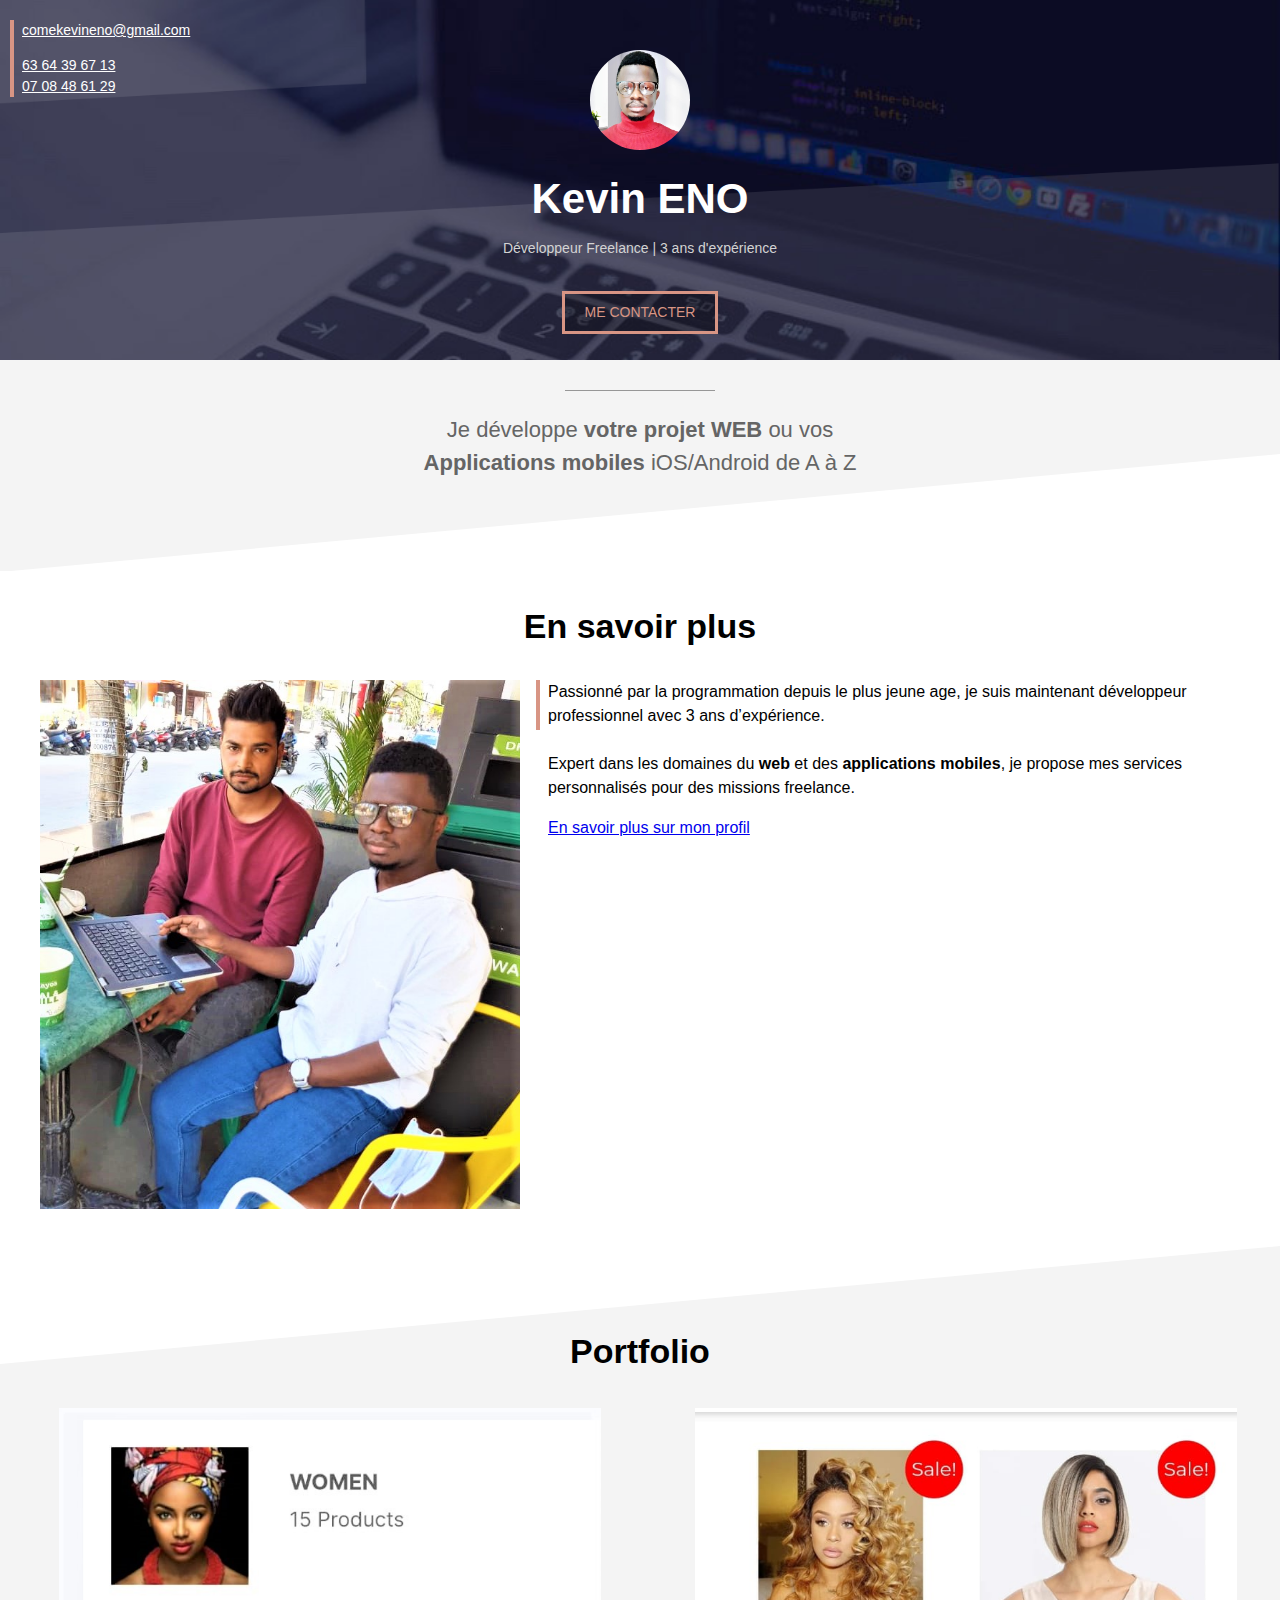
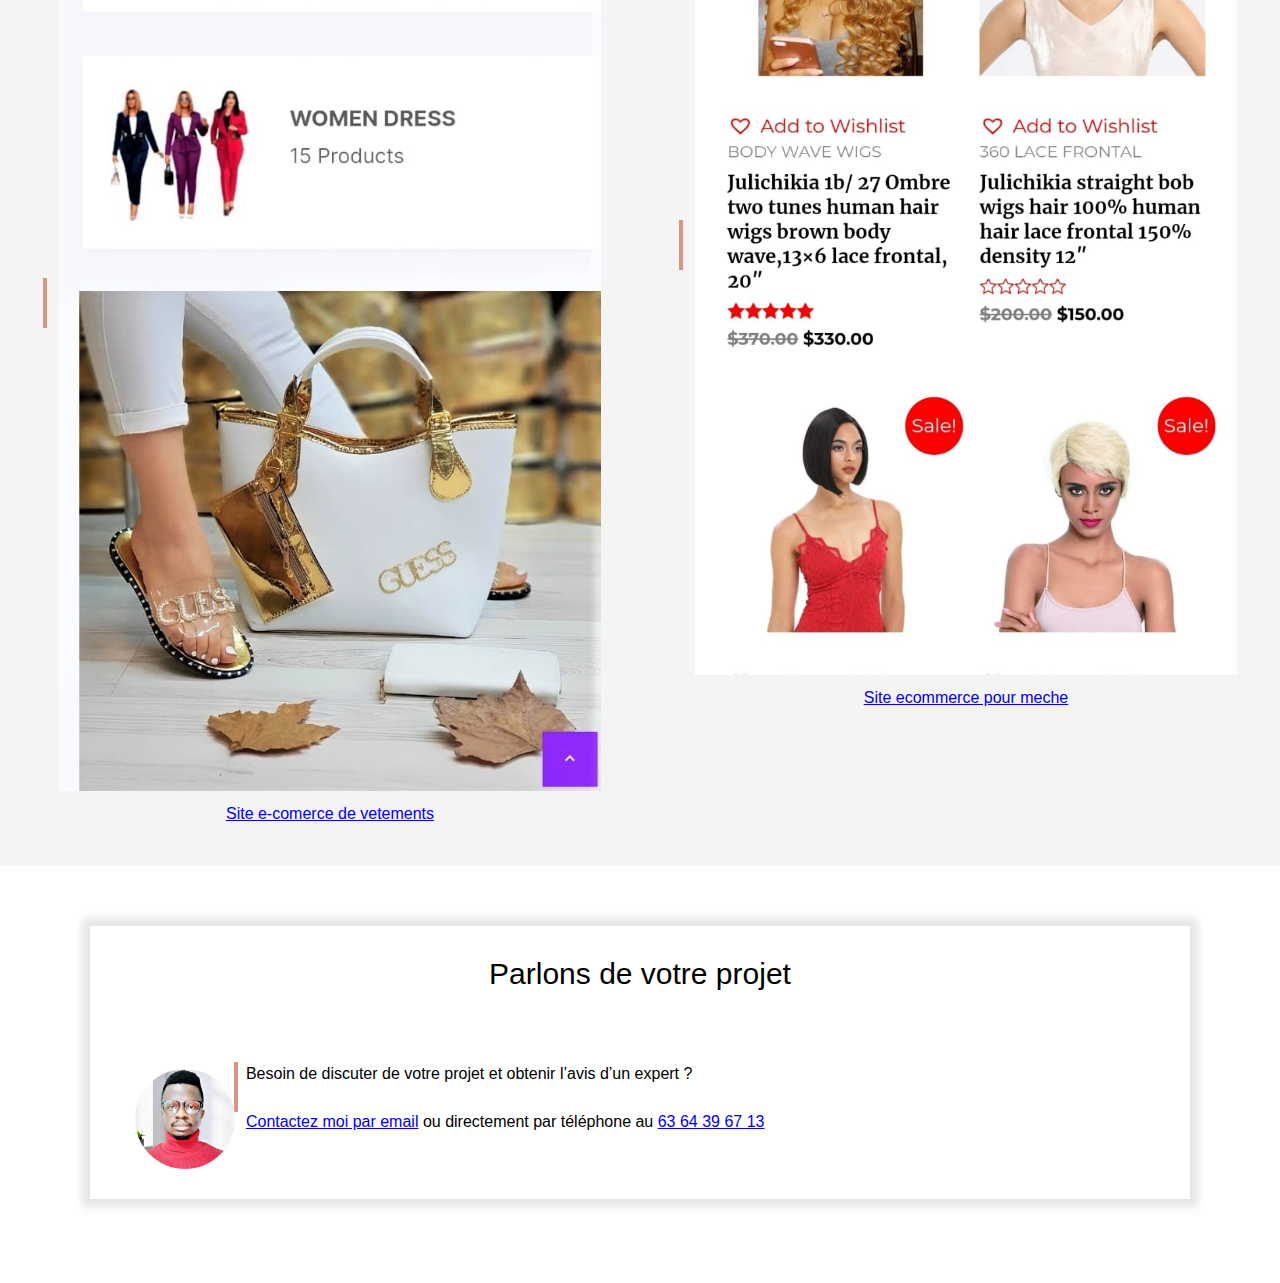
<file: index.html>
<!DOCTYPE html>
<html lang="fr">
<head>
    <meta charset="UTF-8">
    <meta name="viewport" content="width=device-width, initial-scale=1.0">
    <title>Kevin ENO</title>
    <link rel="stylesheet" href="style.css">
</head>
<body>
    <!-- COUVERTURE -->
    <div class="cover">
        <img class="cover-profile" src="profilek.jpeg"/>
        <h1>Kevin ENO</h1>
        <p>Développeur Freelance | 3 ans d'expérience</p>
        
        <div style="text-align: center;">
            <a class="contact-button" href="mailto:comekevineno@gmail.com?subject=Contact%20depuis%20jonathanroux.com">ME CONTACTER</a>
        </div>
        <div class="cover-contact">
            <p><a href="mailto:comekevineno@gmail.com?subject=Contact%20depuis%20jonathanroux.com">comekevineno@gmail.com</a></p>
            <p><a href="tel:+916364396713">63 64 39 67 13</a></p>
            <p><a href="tel:+2250708486129">07 08 48 61 29</a></p>
        </div>
    </div>

    <!-- SECTION GRISE 1 -->
    <div class="section section-grise1">
        <div class="separateur"></div>
        <p>Je développe <b>votre projet WEB</b> ou vos <b>Applications mobiles</b> iOS/Android de A à Z</p>
    </div>

    <!-- SECTION BLANCHE -->
    <div class="section">
        <h2>En savoir plus</h2>
        <img src="image1.jpeg" class="col40"/>
        <div class="col60 float-right" style="padding-left: 16px;">
            <div class="texte-avec-ligne-verticale">
                <p>Passionné par la programmation depuis le plus jeune age, je suis maintenant développeur professionnel avec 3 ans d’expérience.<br><br>
                    Expert dans les domaines du <b>web</b> et des <b>applications mobiles</b>, je propose mes services personnalisés pour des missions freelance.</p>
                <a href="#" target="_blank">En savoir plus sur mon profil</a>
            </div>
        </div>
        
    </div>

    <!-- SECTION GRISE 2 -->
    <div class="section section-grise2">
        <h2>Portfolio</h2>
        <table class="col-portfolio" style="display:inline-block">
            <tr>
                <td><div class="barre-verticale"></div></td>
                <td><a href="portfolio-site-ecommerce.html"><img style="width:100%" src="site vetements.jpeg"></a></td>
            </tr>
            <tr>
                <td></td>
                <td align="center"><a href="portfolio-site-ecommerce.html">Site e-comerce de vetements</a></td>
            </tr>
        </table>
        <table  class="col-portfolio float-right">
            <tr>
                <td><div class="barre-verticale"></div></td>
                <td><a href="site_ecommerce_meche.html"><img style="width:100%" src="site meche.jpeg"></a></td>
            </tr>
            <tr>
                <td></td>
                <td align="center"><a href="site_ecommerce_meche.html">Site ecommerce pour meche</a></td>
            </tr>
        </table>
    </div>

    <!-- SECTION BLANCHE FRAME -->
    <div class="section">
        <iframe src="contact-frame.html" scrolling="no"/>
    </div>
</body>
</html>
</file>
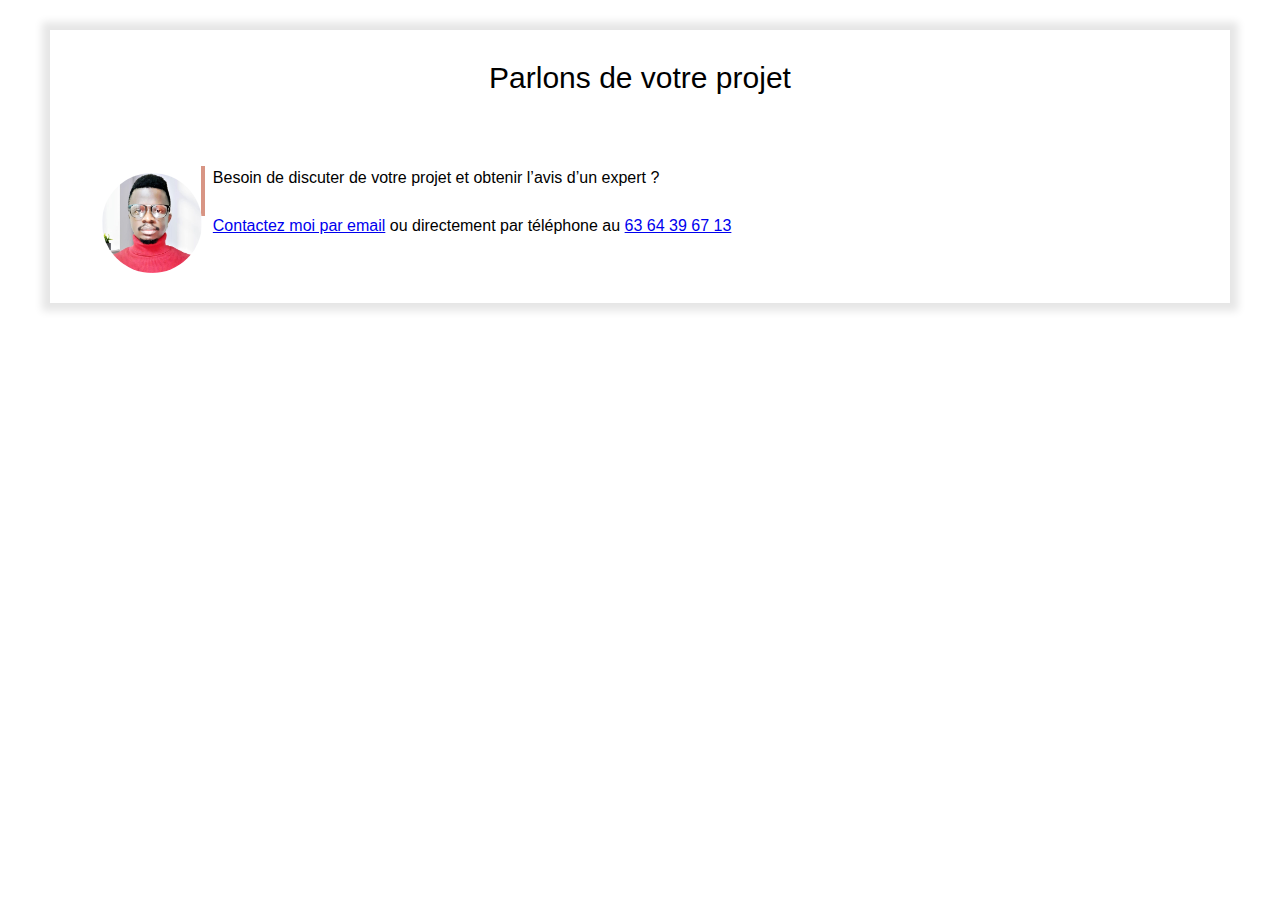
<file: contact-frame.html>
<!DOCTYPE html>
<html lang="fr">
<head>
    <meta charset="UTF-8">
    <meta name="viewport" content="width=device-width, initial-scale=1.0">
    <link rel="stylesheet" href="style.css">
</head>
<body>
    <div class="frame">
        <p class="frame-title">Parlons de votre projet</p>
        <table style="width: 100%">
            <tr>
                <td valign="top" align="center"><img class="cover-profile" img src="profilek.jpeg" style="width: 100px"></td>
                <td>
                    <div class="texte-avec-ligne-verticale"
                    style="margin-left: 20px">
                        <p>
                            Besoin de discuter de votre projet 
                            et obtenir l’avis d’un expert ?
                            <br><br>
                            <a href="mailto:comekevineno@gmail.com?subject=Contact%20depuis%20jonathanroux.com">Contactez moi par email</a> ou directement
                            par téléphone au <a href="tel:+916364396713">63 64 39 67 13</a>


                        </p>
                    </div>
                </td>
            </tr>
        </table>

    </div>
</body>
</file>
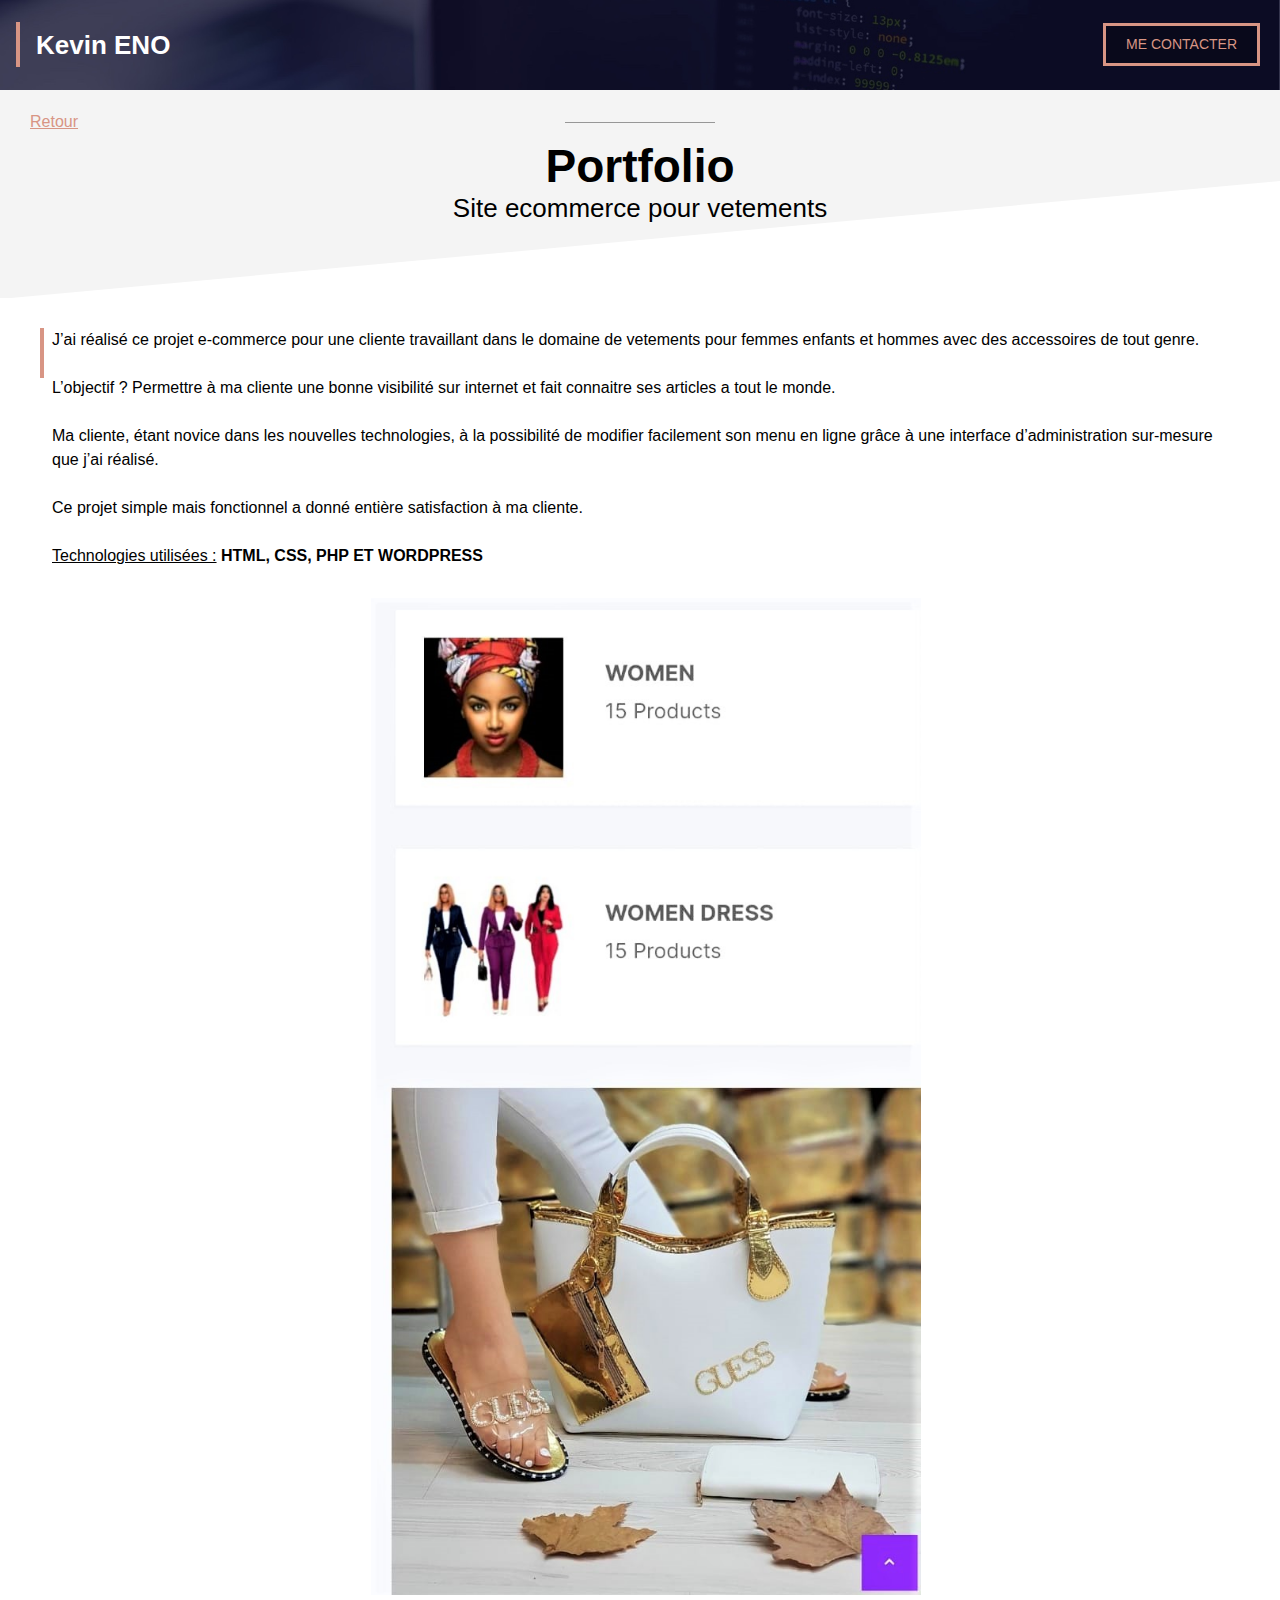
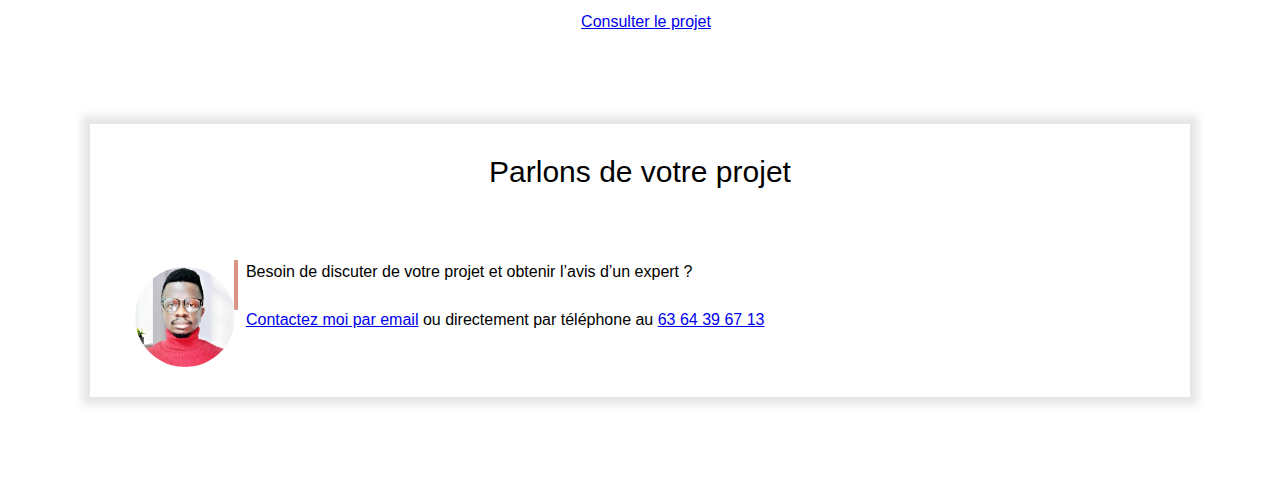
<file: portfolio-site-ecommerce.html>
<!DOCTYPE html>
<html lang="fr">
<head>
    <meta charset="UTF-8">
    <meta name="viewport" content="width=device-width, initial-scale=1.0">
    <title>Site ecommerce pour vetements</title>
    <link rel="stylesheet" href="style.css">
</head>
<body>

    <!-- HEADER -->
    <div class="portfolio-header">
        <div class="texte-avec-ligne-verticale"
        style="margin-left: 16px; margin-top: 22px; height: 45px">
            <p class="portfolio-header-title">Kevin ENO</p>
        </div>
        <a class="contact-button"
            style="position: absolute; right: 20px; top:5px;"
        href="mailto:comekevineno@gmail.com?subject=Contact%20depuis%20jonathanroux.com">ME CONTACTER</a>

    </div>

    <!-- SECTION GRISE TITRE -->
    <div class="section section-grise1" style="padding-top:20px">
        <a class="portfolio-back" href="index.html">Retour</a>
        <div class="separateur" style="margin-top:-12px;"></div>
        <h1 class="portfolio">Portfolio</h1>
        <h2 class="portfolio">Site ecommerce pour vetements</h2>
    </div>

    <!-- SECTION CONTENU -->
    <div class="section">
        <div class="texte-avec-ligne-verticale">
            <p>
                J’ai réalisé ce projet e-commerce pour une cliente travaillant dans le domaine de vetements pour femmes enfants et hommes avec des accessoires de tout genre.
                <br><br>
                L’objectif ? Permettre à ma cliente une bonne visibilité sur internet et fait connaitre ses articles a tout le monde.
                <br><br>
                Ma cliente, étant novice dans les nouvelles technologies, à la possibilité de modifier facilement son menu en ligne grâce à une interface d’administration sur-mesure que j’ai réalisé.
                <br><br>
                Ce projet simple mais fonctionnel a donné entière satisfaction à ma cliente.
                <br><br>
                <u>Technologies utilisées :</u> <b>HTML, CSS, PHP ET WORDPRESS</b>

            </p>
            <div style="text-align: center; margin-top: 30px">
                <a href="https://joyclassicfashion.com"><img class="portfolio" src="site vetements.jpeg"></a>
                <a style="display: block; margin-top: 8px;" href="https://joyclassicfashion.com">Consulter le projet</a>
            </div>
        </div>
    </div>

    <!-- FRAME -->
    <div class="section">
        <iframe src="contact-frame.html" scrolling="no">
    </div>    
</body>
</html>
</file>
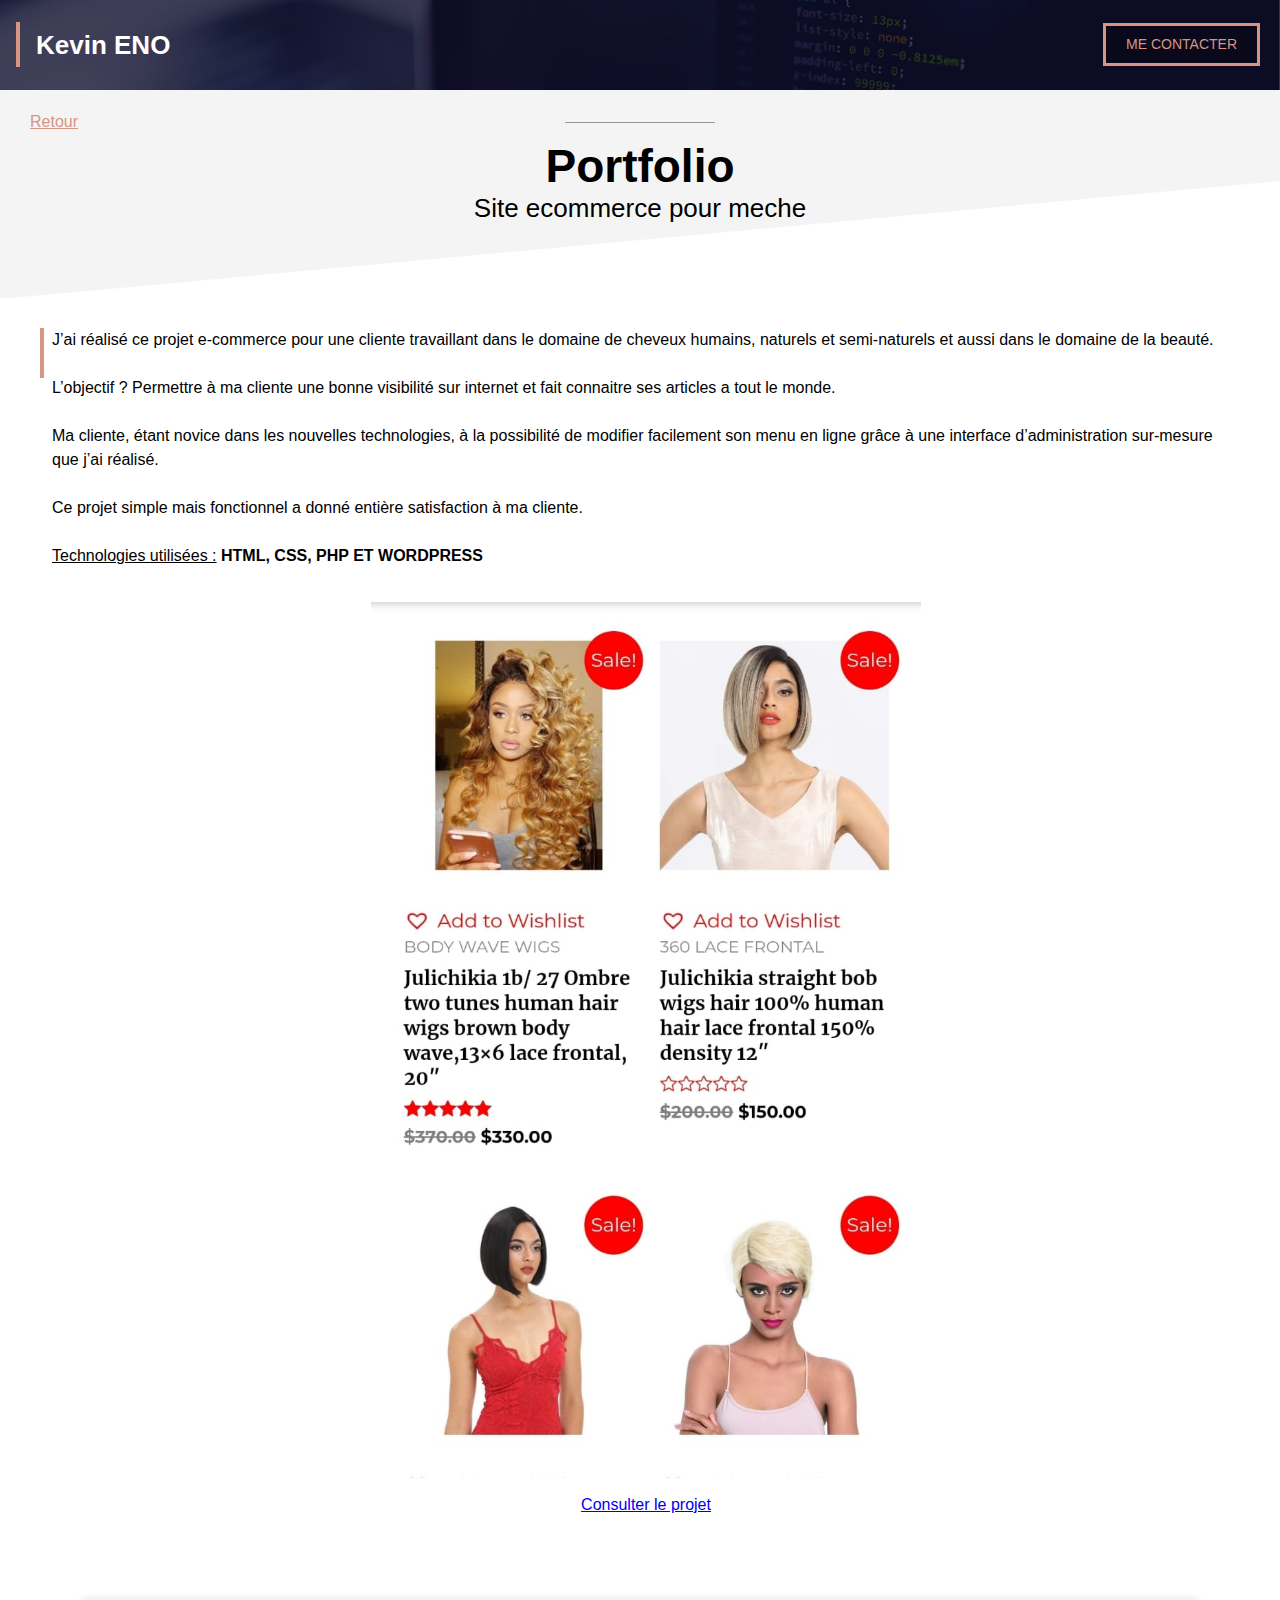
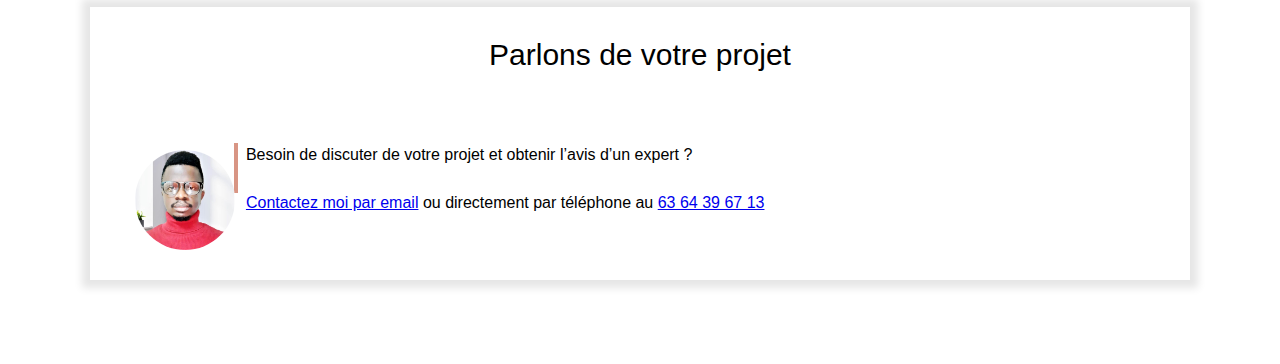
<file: site_ecommerce_meche.html>
<!DOCTYPE html>
<html lang="fr">
<head>
    <meta charset="UTF-8">
    <meta name="viewport" content="width=device-width, initial-scale=1.0">
    <title>Site ecommerce pour meche</title>
    <link rel="stylesheet" href="style.css">
</head>
<body>

    <!-- HEADER -->
    <div class="portfolio-header">
        <div class="texte-avec-ligne-verticale"
        style="margin-left: 16px; margin-top: 22px; height: 45px">
            <p class="portfolio-header-title">Kevin ENO</p>
        </div>
        <a class="contact-button"
            style="position: absolute; right: 20px; top:5px;"
        href="mailto:comekevineno@gmail.com?subject=Contact%20depuis%20jonathanroux.com">ME CONTACTER</a>

    </div>

    <!-- SECTION GRISE TITRE -->
    <div class="section section-grise1" style="padding-top:20px">
        <a class="portfolio-back" href="index.html">Retour</a>
        <div class="separateur" style="margin-top:-12px;"></div>
        <h1 class="portfolio">Portfolio</h1>
        <h2 class="portfolio">Site ecommerce pour meche</h2>
    </div>

    <!-- SECTION CONTENU -->
    <div class="section">
        <div class="texte-avec-ligne-verticale">
            <p>
                J’ai réalisé ce projet e-commerce pour une cliente travaillant dans le domaine de cheveux humains, naturels et semi-naturels et aussi dans le domaine de la beauté.
                <br><br>
                L’objectif ? Permettre à ma cliente une bonne visibilité sur internet et fait connaitre ses articles a tout le monde.
                <br><br>
                Ma cliente, étant novice dans les nouvelles technologies, à la possibilité de modifier facilement son menu en ligne grâce à une interface d’administration sur-mesure que j’ai réalisé.
                <br><br>
                Ce projet simple mais fonctionnel a donné entière satisfaction à ma cliente.
                <br><br>
                <u>Technologies utilisées :</u> <b>HTML, CSS, PHP ET WORDPRESS</b>

            </p>
            <div style="text-align: center; margin-top: 30px">
                <a href="https://chykihairshop.com"><img class="portfolio" src="site meche.jpeg"></a>
                <a style="display: block; margin-top: 8px;" href="https://chykihairshop.com">Consulter le projet</a>
            </div>
        </div>
    </div>

    <!-- FRAME -->
    <div class="section">
        <iframe src="contact-frame.html" scrolling="no"/>
    </div>    
</body>
</html>
</file>
<file: style.css>
* {
    box-sizing: border-box;
}


:root {
    --color1: #D89584;
    --color2: #F4F4F4;
}

body {
    margin: 0;
    font-family: Arial;
    line-height: 1.5;
}

iframe {
    width: 100%;
    border: none;
    height: 350px;
}

div.cover {
    background: url(cover_overlay.png) no-repeat center/100% 100%,url(cover.jpg) no-repeat center/cover;
    height: 360px;
    position: relative;
}

img.cover-profile {
    height: 100px;
    position: relative;
    left: 50%;
    margin-left: -50px;
    margin-top: 50px;
    border-radius: 50%;
}

h1 {
    color: white;
    text-align: center;
    font-size: 42px;
    margin-top: 10px;
    margin-bottom: 0px;
}

div.cover p {
    color: lightgray;
    text-align: center;
    margin-top: 8px;
    font-size: 14px;
}

div.cover-contact {
    /* background-color: #FF000080; */
    position: absolute;
    top: 20px;
    left: 10px;
    border-left: 4px solid var(--color1);
    padding-left: 8px;
}

div.cover-contact p {
    text-align: left;
    margin-top: 0px;
    margin-bottom: 0px;
}

div.cover-contact p:first-child {
    margin-bottom: 14px;
}

div.cover-contact * {
    color: white;
    font-size: 14px;
}

a.contact-button {
    color: var(--color1);
    border: 3px solid var(--color1);
    padding: 8px 20px;
    text-decoration: none;
    background-color: #00000040;
    display: inline-block;
    margin-top: 18px;
    font-size: 14px;
}

a.contact-button:hover {
    color: white;
    border: 3px solid white;
}

.section {
    padding-left: 40px;
    padding-right: 40px;
    padding-top: 30px;
    padding-bottom: 30px;
    overflow: auto;
}

div.section-grise1 {
    background: url(triangle2white.svg) no-repeat center bottom -1px/100%;
    background-color: var(--color2);
    padding-bottom: 70px;
}

div.section-grise2 {
    background: url(triangle1white.svg) no-repeat center top/100%;
    background-color: var(--color2);
    padding-top: 80px;
}

h2 {
    text-align: center;
    font-size: 34px;
    margin-top: 0px;
}

div.separateur {
    background-color: #979797;
    height: 1px;
    width: 150px;
    position: relative;
    left: 50%;
    margin-left: -75px;
}

div.section-grise1 p {
    font-size: 22px;
    color: #656565;
    text-align: center;
    max-width: 450px;
    margin-left: auto;
    margin-right: auto;
}

.col40 {
    width: 40%;
}

.col60 {
    width: 60%;
}

.float-right {
    float: right;
}

div.texte-avec-ligne-verticale {
    border-left: 4px solid var(--color1);
    padding-left: 8px;
    height: 50px;
    display: inline-block;
}

div.texte-avec-ligne-verticale p {
    margin-top: 0;
}

div.barre-verticale {
    height: 50px;
    width: 4px;
    background-color: var(--color1);
    margin-right: 8px;
}

.col-portfolio {
    width: 47%;

}

div.frame {
    margin: 30px 50px;
    padding: 20px 30px;
    background-color: white;
    box-shadow: 0px 0px 8px 8px rgba(0, 0, 0, 0.1);

}

p.frame-title {
    font-size: 30px;
    margin-top: 5px;
    margin-bottom: 20px;
    text-align: center;
}

/* PORTFOLIO */
.portfolio-header {
    height: 90px;
    background: url(header.jpg) no-repeat center/cover;
    position: relative;
}

.portfolio-header-title {
    font-size: 26px;
    font-weight: bold;
    color: white;
    padding-top: 4px;
    padding-left: 8px;
}

h1.portfolio {
    font-size: 46px;
    color: black;
    line-height: 1;
    padding-top: 10px;
}

h2.portfolio {
    font-size: 26px;
    color: black;
    font-weight: normal;
    margin-bottom: 0;
}

a.portfolio-back {
    color: var(--color1);
    margin-left: -10px;
}

img.portfolio {
    width: 70%;
    max-width: 550px;
}
</file>
